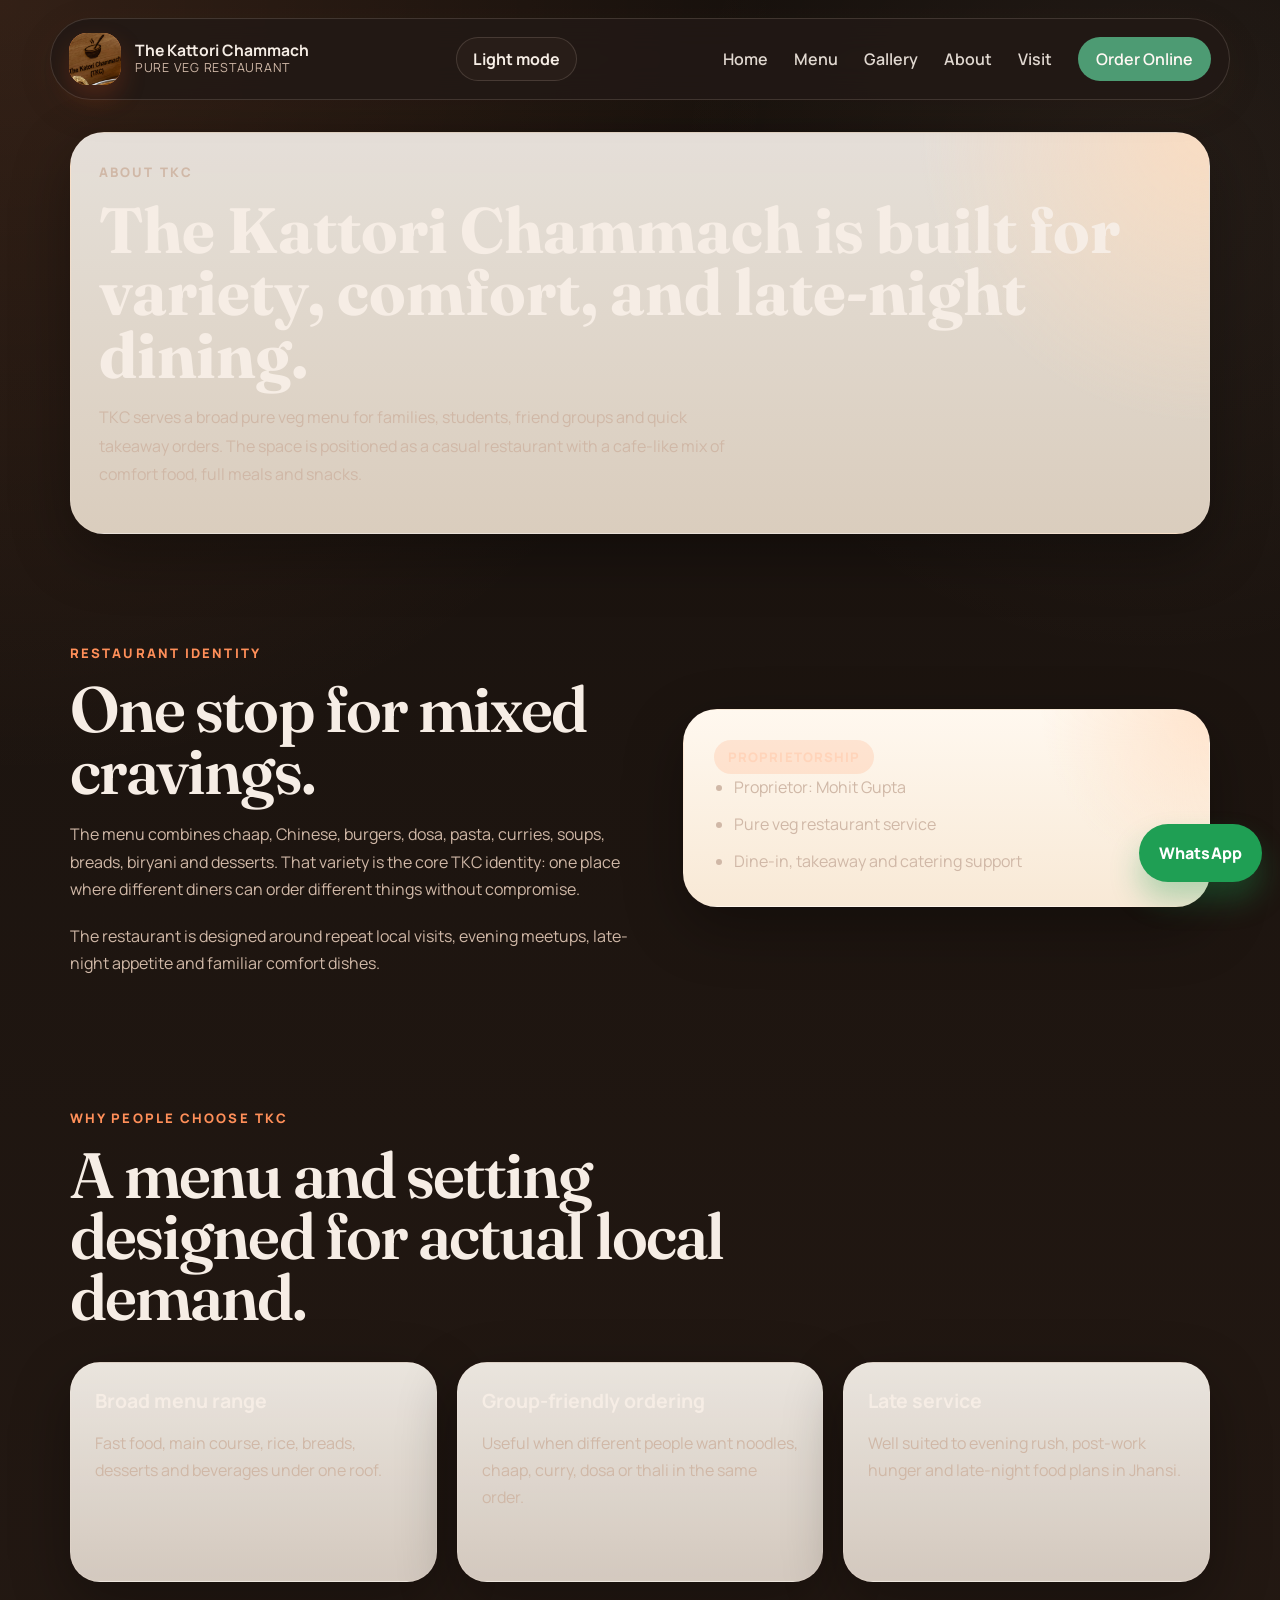
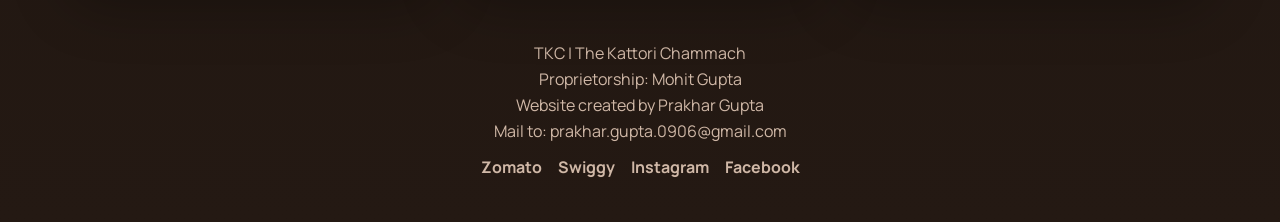
<file: about.html>
<!DOCTYPE html>
<html lang="en">
<head>
    <meta charset="UTF-8">
    <meta name="viewport" content="width=device-width, initial-scale=1.0">
    <title>About TKC | The Kattori Chammach</title>
    <meta name="description" content="Learn about TKC The Kattori Chammach, its restaurant identity, dining style, and proprietorship.">
    <link rel="icon" type="image/png" href="Dishes_images/logo.png">
    <link rel="preconnect" href="https://fonts.googleapis.com">
    <link rel="preconnect" href="https://fonts.gstatic.com" crossorigin>
    <link href="https://fonts.googleapis.com/css2?family=Fraunces:wght@500;600;700&family=Manrope:wght@400;500;600;700;800&display=swap" rel="stylesheet">
    <link rel="stylesheet" href="style.css">
</head>
<body class="dark-mode">
    <header class="site-header">
        <nav class="nav-shell">
            <a class="brand" href="index.html" aria-label="TKC home">
                <span class="brand-mark"><img src="Dishes_images/logo.png" alt="TKC logo"></span>
                <span class="brand-copy"><strong>The Kattori Chammach</strong><small>Pure Veg Restaurant</small></span>
            </a>
            <button class="theme-toggle" type="button" aria-label="Toggle dark mode">Dark mode</button>
            <button class="nav-toggle" type="button" aria-expanded="false" aria-label="Open navigation"><span></span><span></span><span></span></button>
            <div class="nav-links">
                <a href="index.html">Home</a>
                <a href="menu.html">Menu</a>
                <a href="gallery.html">Gallery</a>
                <a href="about.html">About</a>
                <a href="visit.html">Visit</a>
                <a class="nav-cta" href="https://www.swiggy.com/city/jhansi/the-katori-chammach-restaurant-civil-lines-rest1144390" target="_blank" rel="noreferrer">Order Online</a>
            </div>
        </nav>
    </header>

    <main>
        <section class="inner-hero">
            <div class="menu-page-card reveal">
                <p class="eyebrow">About TKC</p>
                <h1>The Kattori Chammach is built for variety, comfort, and late-night dining.</h1>
                <p>TKC serves a broad pure veg menu for families, students, friend groups and quick takeaway orders. The space is positioned as a casual restaurant with a cafe-like mix of comfort food, full meals and snacks.</p>
            </div>
        </section>

        <section class="story-section">
            <div class="story-grid">
                <div class="story-copy reveal">
                    <p class="eyebrow">Restaurant Identity</p>
                    <h2>One stop for mixed cravings.</h2>
                    <p>The menu combines chaap, Chinese, burgers, dosa, pasta, curries, soups, breads, biryani and desserts. That variety is the core TKC identity: one place where different diners can order different things without compromise.</p>
                    <p>The restaurant is designed around repeat local visits, evening meetups, late-night appetite and familiar comfort dishes.</p>
                </div>
                <div class="story-highlight reveal">
                    <div class="highlight-box">
                        <span class="tag">Proprietorship</span>
                        <ul>
                            <li>Proprietor: Mohit Gupta</li>
                            <li>Pure veg restaurant service</li>
                            <li>Dine-in, takeaway and catering support</li>
                        </ul>
                    </div>
                </div>
            </div>
        </section>

        <section class="space-section">
            <div class="section-heading reveal">
                <p class="eyebrow">Why People Choose TKC</p>
                <h2>A menu and setting designed for actual local demand.</h2>
            </div>
            <div class="space-grid">
                <article class="space-card reveal"><h3>Broad menu range</h3><p>Fast food, main course, rice, breads, desserts and beverages under one roof.</p></article>
                <article class="space-card reveal"><h3>Group-friendly ordering</h3><p>Useful when different people want noodles, chaap, curry, dosa or thali in the same order.</p></article>
                <article class="space-card reveal"><h3>Late service</h3><p>Well suited to evening rush, post-work hunger and late-night food plans in Jhansi.</p></article>
            </div>
        </section>
    </main>

    <footer class="site-footer">
        <p>TKC | The Kattori Chammach</p>
        <p>Proprietorship: Mohit Gupta</p>
        <p>Website created by Prakhar Gupta</p>
        <p><a href="mailto:prakhar.gupta.0906@gmail.com">Mail to: prakhar.gupta.0906@gmail.com</a></p>
        <div class="footer-links">
            <a href="https://www.zomato.com/jhansi/the-katori-chammach-veg-restaurant-sipri-bazaar/order" target="_blank" rel="noreferrer">Zomato</a>
            <a href="https://www.swiggy.com/city/jhansi/the-katori-chammach-restaurant-civil-lines-rest1144390" target="_blank" rel="noreferrer">Swiggy</a>
            <a href="https://www.instagram.com/tkc.restaurant/" target="_blank" rel="noreferrer">Instagram</a>
            <a href="https://www.facebook.com/61585694618689/" target="_blank" rel="noreferrer">Facebook</a>
        </div>
    </footer>

    <a class="whatsapp-float" href="https://wa.me/919838003189?text=Hi%20TKC%2C%20I%20want%20to%20know%20more%20about%20the%20restaurant." target="_blank" rel="noreferrer" aria-label="Chat with TKC on WhatsApp"><span>WhatsApp</span></a>
    <script src="script.js"></script>
</body>
</html>
</file>
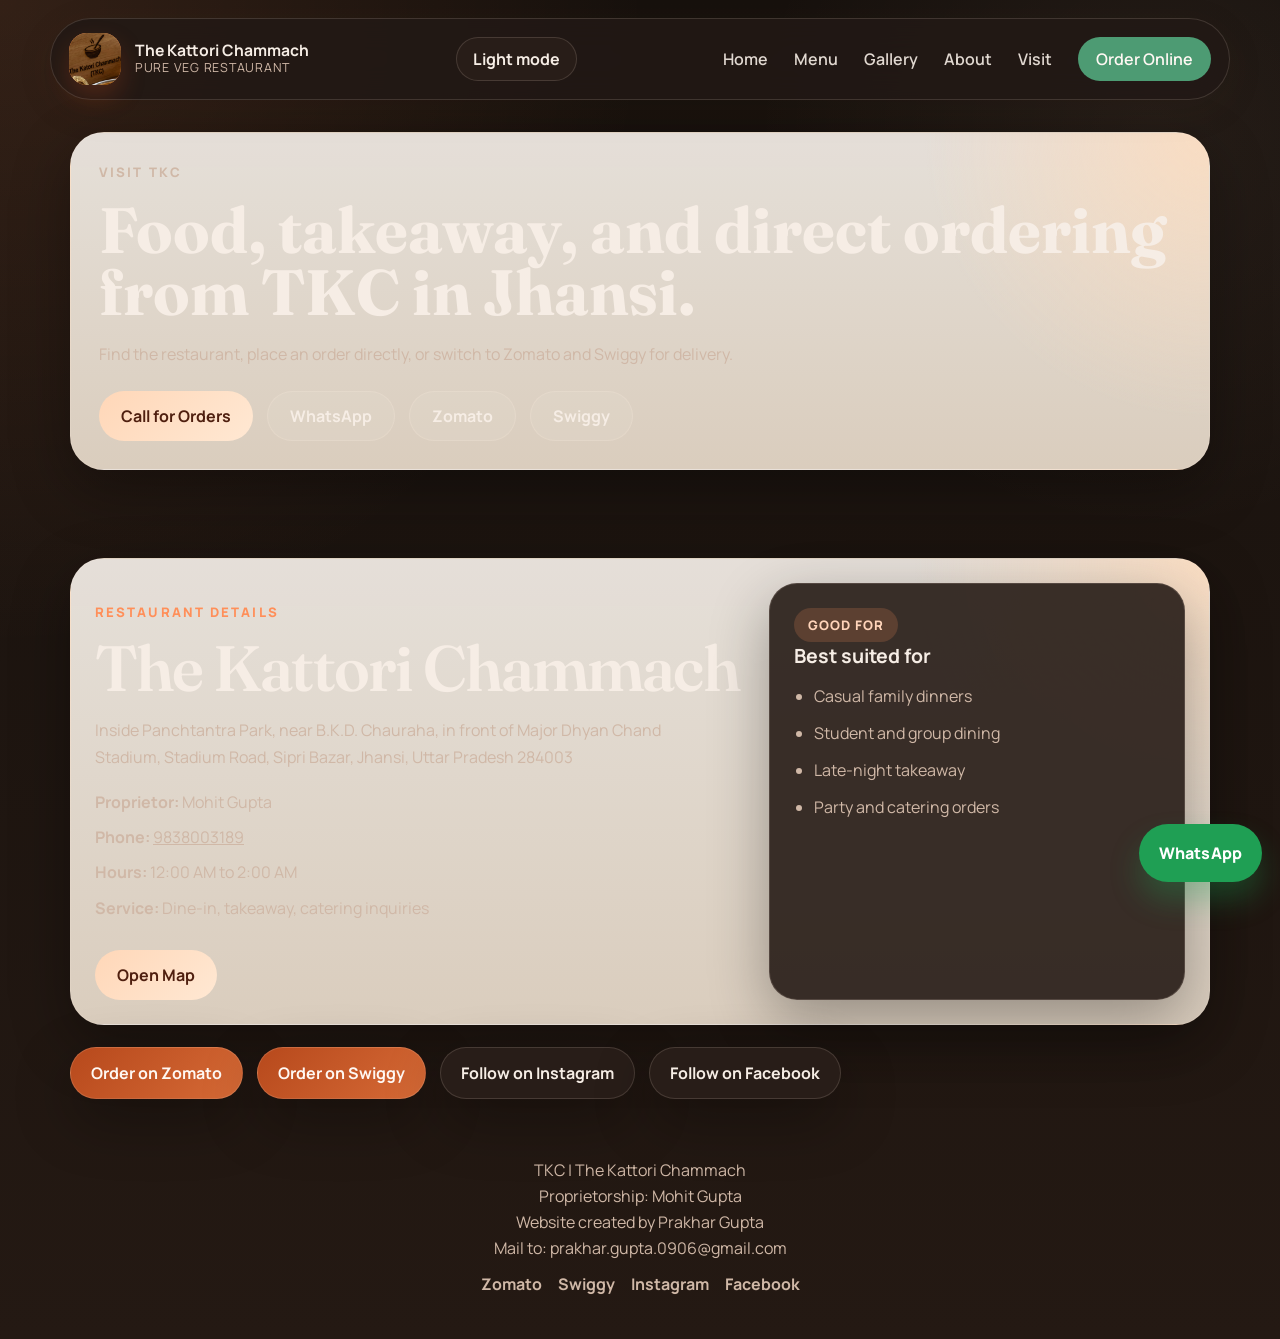
<file: visit.html>
<!DOCTYPE html>
<html lang="en">
<head>
    <meta charset="UTF-8">
    <meta name="viewport" content="width=device-width, initial-scale=1.0">
    <title>Visit TKC | The Kattori Chammach</title>
    <meta name="description" content="Visit TKC The Kattori Chammach in Jhansi. Find address, timing, ordering links and contact details.">
    <link rel="icon" type="image/png" href="Dishes_images/logo.png">
    <link rel="preconnect" href="https://fonts.googleapis.com">
    <link rel="preconnect" href="https://fonts.gstatic.com" crossorigin>
    <link href="https://fonts.googleapis.com/css2?family=Fraunces:wght@500;600;700&family=Manrope:wght@400;500;600;700;800&display=swap" rel="stylesheet">
    <link rel="stylesheet" href="style.css">
</head>
<body class="dark-mode">
    <header class="site-header">
        <nav class="nav-shell">
            <a class="brand" href="index.html" aria-label="TKC home">
                <span class="brand-mark"><img src="Dishes_images/logo.png" alt="TKC logo"></span>
                <span class="brand-copy"><strong>The Kattori Chammach</strong><small>Pure Veg Restaurant</small></span>
            </a>
            <button class="theme-toggle" type="button" aria-label="Toggle dark mode">Dark mode</button>
            <button class="nav-toggle" type="button" aria-expanded="false" aria-label="Open navigation"><span></span><span></span><span></span></button>
            <div class="nav-links">
                <a href="index.html">Home</a>
                <a href="menu.html">Menu</a>
                <a href="gallery.html">Gallery</a>
                <a href="about.html">About</a>
                <a href="visit.html">Visit</a>
                <a class="nav-cta" href="https://www.swiggy.com/city/jhansi/the-katori-chammach-restaurant-civil-lines-rest1144390" target="_blank" rel="noreferrer">Order Online</a>
            </div>
        </nav>
    </header>

    <main>
        <section class="inner-hero">
            <div class="menu-page-card reveal">
                <p class="eyebrow">Visit TKC</p>
                <h1>Food, takeaway, and direct ordering from TKC in Jhansi.</h1>
                <p>Find the restaurant, place an order directly, or switch to Zomato and Swiggy for delivery.</p>
                <div class="menu-page-actions">
                    <a class="button button-primary" href="tel:9838003189">Call for Orders</a>
                    <a class="button button-secondary" href="https://wa.me/919838003189?text=Hi%20TKC%2C%20I%20want%20to%20place%20an%20order." target="_blank" rel="noreferrer">WhatsApp</a>
                    <a class="button button-secondary" href="https://www.zomato.com/jhansi/the-katori-chammach-veg-restaurant-sipri-bazaar/order" target="_blank" rel="noreferrer">Zomato</a>
                    <a class="button button-secondary" href="https://www.swiggy.com/city/jhansi/the-katori-chammach-restaurant-civil-lines-rest1144390" target="_blank" rel="noreferrer">Swiggy</a>
                </div>
            </div>
        </section>

        <section class="visit-section">
            <div class="visit-card reveal">
                <div class="visit-copy">
                    <p class="eyebrow">Restaurant Details</p>
                    <h2>The Kattori Chammach</h2>
                    <p>Inside Panchtantra Park, near B.K.D. Chauraha, in front of Major Dhyan Chand Stadium, Stadium Road, Sipri Bazar, Jhansi, Uttar Pradesh 284003</p>
                    <div class="visit-list">
                        <p><strong>Proprietor:</strong> Mohit Gupta</p>
                        <p><strong>Phone:</strong> <a href="tel:9838003189">9838003189</a></p>
                        <p><strong>Hours:</strong> 12:00 AM to 2:00 AM</p>
                        <p><strong>Service:</strong> Dine-in, takeaway, catering inquiries</p>
                    </div>
                    <div class="hero-actions">
                        <a class="button button-primary" href="https://maps.google.com/?q=TKC%20The%20Kattori%20Chammach%20Jhansi" target="_blank" rel="noreferrer">Open Map</a>
                    </div>
                </div>
                <div class="hours-panel">
                    <div class="hours-chip">Good for</div>
                    <h3>Best suited for</h3>
                    <ul>
                        <li>Casual family dinners</li>
                        <li>Student and group dining</li>
                        <li>Late-night takeaway</li>
                        <li>Party and catering orders</li>
                    </ul>
                </div>
            </div>
        </section>

        <section class="action-strip reveal" aria-label="Order and follow TKC">
            <a class="action-pill action-pill-order" href="https://www.zomato.com/jhansi/the-katori-chammach-veg-restaurant-sipri-bazaar/order" target="_blank" rel="noreferrer">Order on Zomato</a>
            <a class="action-pill action-pill-order" href="https://www.swiggy.com/city/jhansi/the-katori-chammach-restaurant-civil-lines-rest1144390" target="_blank" rel="noreferrer">Order on Swiggy</a>
            <a class="action-pill" href="https://www.instagram.com/tkc.restaurant/" target="_blank" rel="noreferrer">Follow on Instagram</a>
            <a class="action-pill" href="https://www.facebook.com/61585694618689/" target="_blank" rel="noreferrer">Follow on Facebook</a>
        </section>
    </main>

    <footer class="site-footer">
        <p>TKC | The Kattori Chammach</p>
        <p>Proprietorship: Mohit Gupta</p>
        <p>Website created by Prakhar Gupta</p>
        <p><a href="mailto:prakhar.gupta.0906@gmail.com">Mail to: prakhar.gupta.0906@gmail.com</a></p>
        <div class="footer-links">
            <a href="https://www.zomato.com/jhansi/the-katori-chammach-veg-restaurant-sipri-bazaar/order" target="_blank" rel="noreferrer">Zomato</a>
            <a href="https://www.swiggy.com/city/jhansi/the-katori-chammach-restaurant-civil-lines-rest1144390" target="_blank" rel="noreferrer">Swiggy</a>
            <a href="https://www.instagram.com/tkc.restaurant/" target="_blank" rel="noreferrer">Instagram</a>
            <a href="https://www.facebook.com/61585694618689/" target="_blank" rel="noreferrer">Facebook</a>
        </div>
    </footer>

    <a class="whatsapp-float" href="https://wa.me/919838003189?text=Hi%20TKC%2C%20I%20want%20to%20place%20an%20order." target="_blank" rel="noreferrer" aria-label="Chat with TKC on WhatsApp"><span>WhatsApp</span></a>
    <script src="script.js"></script>
</body>
</html>
</file>
<file: style.css>
:root {
    --bg: #f7efe3;
    --bg-soft: #fff8ef;
    --paper: rgba(255, 250, 243, 0.86);
    --paper-strong: #fffaf2;
    --text: #1f1712;
    --muted: #6b5445;
    --line: rgba(73, 43, 21, 0.12);
    --accent: #b7491c;
    --accent-deep: #8f2f11;
    --accent-soft: #ffd8b6;
    --green: #305b3d;
    --shadow: 0 20px 60px rgba(72, 42, 24, 0.12);
    --radius-lg: 28px;
    --radius-md: 22px;
    --radius-sm: 16px;
    --content-width: 1180px;
}

body.dark-mode {
    --bg: #17110d;
    --bg-soft: #221915;
    --paper: rgba(42, 31, 25, 0.92);
    --paper-strong: #2d211b;
    --text: #f6ede5;
    --muted: #d0b8a7;
    --line: rgba(255, 235, 220, 0.14);
    --accent: #ff8f59;
    --accent-deep: #ffd4ba;
    --accent-soft: rgba(255, 143, 89, 0.18);
    --green: #4d9b73;
    --shadow: 0 20px 60px rgba(0, 0, 0, 0.32);
}

* {
    box-sizing: border-box;
}

html {
    scroll-behavior: smooth;
}

body {
    margin: 0;
    font-family: "Manrope", sans-serif;
    color: var(--text);
    background:
        radial-gradient(circle at top left, rgba(255, 202, 153, 0.7), transparent 35%),
        radial-gradient(circle at 90% 10%, rgba(184, 73, 28, 0.14), transparent 24%),
        linear-gradient(180deg, #fff7ee 0%, #f8eddc 100%);
    overflow-x: hidden;
}

body.dark-mode {
    background:
        radial-gradient(circle at top left, rgba(255, 143, 89, 0.12), transparent 35%),
        radial-gradient(circle at 90% 10%, rgba(255, 210, 186, 0.06), transparent 24%),
        linear-gradient(180deg, #17110d 0%, #241913 100%);
}

body.nav-open {
    overflow: hidden;
}

a {
    color: inherit;
}

img {
    max-width: 100%;
}

.site-header {
    position: sticky;
    top: 0;
    z-index: 20;
    padding: 18px 20px 0;
}

.nav-shell {
    max-width: var(--content-width);
    margin: 0 auto;
    padding: 14px 18px;
    display: flex;
    align-items: center;
    justify-content: space-between;
    gap: 20px;
    border: 1px solid rgba(255, 255, 255, 0.45);
    border-radius: 999px;
    background: rgba(255, 248, 238, 0.8);
    backdrop-filter: blur(16px);
    box-shadow: 0 10px 40px rgba(77, 48, 27, 0.08);
}

.brand {
    display: inline-flex;
    align-items: center;
    gap: 14px;
    text-decoration: none;
}

.brand-mark {
    width: 52px;
    height: 52px;
    display: grid;
    place-items: center;
    border-radius: 18px;
    background: linear-gradient(135deg, var(--accent) 0%, #ec8f49 100%);
    color: #fff8f3;
    font-family: "Fraunces", serif;
    font-size: 1.25rem;
    font-weight: 700;
    letter-spacing: 0.04em;
    box-shadow: 0 12px 24px rgba(183, 73, 28, 0.28);
    overflow: hidden;
}

.brand-mark img {
    width: 100%;
    height: 100%;
    object-fit: cover;
}

.brand-copy {
    display: flex;
    flex-direction: column;
}

.brand-copy strong {
    font-size: 0.98rem;
    line-height: 1.1;
}

.brand-copy small {
    color: var(--muted);
    font-size: 0.78rem;
    letter-spacing: 0.06em;
    text-transform: uppercase;
}

.nav-links {
    display: flex;
    align-items: center;
    gap: 26px;
}

.nav-links a {
    text-decoration: none;
    font-weight: 600;
    color: rgba(31, 23, 18, 0.88);
}

body.dark-mode .nav-links a {
    color: rgba(246, 237, 229, 0.9);
}

.nav-links a:hover {
    color: var(--accent);
}

.nav-cta {
    padding: 11px 18px;
    border-radius: 999px;
    background: var(--green);
    color: #fff8f3 !important;
}

.nav-toggle {
    display: none;
    width: 48px;
    height: 48px;
    padding: 0;
    border: 0;
    border-radius: 14px;
    background: rgba(183, 73, 28, 0.1);
    cursor: pointer;
}

.nav-toggle span {
    display: block;
    width: 22px;
    height: 2px;
    margin: 5px auto;
    background: var(--text);
    transition: transform 0.25s ease, opacity 0.25s ease;
}

.theme-toggle {
    min-height: 44px;
    padding: 0 16px;
    border: 1px solid rgba(84, 55, 35, 0.12);
    border-radius: 999px;
    background: rgba(255, 250, 243, 0.82);
    color: var(--text);
    font: inherit;
    font-weight: 700;
    cursor: pointer;
}

body.dark-mode .theme-toggle,
body.dark-mode .nav-shell,
body.dark-mode .action-pill,
body.dark-mode .gallery-card,
body.dark-mode .featured-dish,
body.dark-mode .menu-detail-card,
body.dark-mode .menu-panel,
body.dark-mode .space-card,
body.dark-mode .visit-card,
body.dark-mode .highlight-box,
body.dark-mode .stats-band,
body.dark-mode .hours-panel,
body.dark-mode .menu-page-card {
    background-color: var(--paper);
    border-color: var(--line);
}

body.dark-mode .nav-shell {
    background: rgba(34, 25, 21, 0.86);
}

body.dark-mode .hero-backdrop {
    background:
        radial-gradient(circle at top right, rgba(255, 143, 89, 0.22), transparent 30%),
        linear-gradient(135deg, #140e0b 0%, #251712 40%, #3c2116 100%);
}

body.dark-mode .button-secondary {
    color: #f6ede5;
    border-color: rgba(255, 235, 220, 0.18);
}

body.dark-mode .site-footer,
body.dark-mode .site-footer a,
body.dark-mode .menu-list-block span,
body.dark-mode .featured-dish p,
body.dark-mode .gallery-copy p,
body.dark-mode .menu-page-card p,
body.dark-mode .menu-note {
    color: var(--muted);
}

main {
    display: block;
}

section {
    max-width: var(--content-width);
    margin: 0 auto;
    padding: 42px 20px 0;
}

.hero-section {
    position: relative;
    padding-top: 34px;
}

.hero-backdrop {
    position: absolute;
    inset: 40px 20px auto;
    height: 540px;
    max-width: calc(var(--content-width) - 40px);
    margin: 0 auto;
    left: 0;
    right: 0;
    border-radius: 40px;
    background:
        radial-gradient(circle at top right, rgba(255, 218, 182, 0.9), transparent 30%),
        linear-gradient(135deg, #351a11 0%, #512414 40%, #7e381a 100%);
    box-shadow: var(--shadow);
}

.hero-grid {
    position: relative;
    display: grid;
    grid-template-columns: 1.15fr 0.85fr;
    gap: 28px;
    padding: 72px 26px 34px;
}

.hero-copy,
.hero-cards,
.menu-panel,
.highlight-box,
.space-card,
.visit-card,
.stats-band,
.hours-panel {
    border: 1px solid rgba(255, 255, 255, 0.24);
    box-shadow: var(--shadow);
}

.hero-copy {
    padding: 30px;
    border-radius: 34px;
    background: linear-gradient(180deg, rgba(255, 248, 239, 0.14), rgba(255, 248, 239, 0.08));
    color: #fff6ee;
}

.eyebrow {
    margin: 0 0 14px;
    font-size: 0.82rem;
    font-weight: 800;
    letter-spacing: 0.16em;
    text-transform: uppercase;
    color: rgba(255, 230, 211, 0.88);
}

.hero-copy h1,
.section-heading h2,
.story-copy h2,
.visit-copy h2 {
    margin: 0;
    font-family: "Fraunces", serif;
    font-weight: 600;
    line-height: 0.96;
    letter-spacing: -0.03em;
}

.hero-copy h1 {
    max-width: 10ch;
    font-size: clamp(3rem, 6vw, 6rem);
}

.hero-text {
    max-width: 52ch;
    margin: 24px 0 0;
    font-size: 1.04rem;
    line-height: 1.8;
    color: rgba(255, 241, 231, 0.88);
}

.hero-actions {
    display: flex;
    flex-wrap: wrap;
    gap: 14px;
    margin-top: 28px;
}

.button {
    display: inline-flex;
    align-items: center;
    justify-content: center;
    min-height: 50px;
    padding: 0 22px;
    border-radius: 999px;
    text-decoration: none;
    font-weight: 700;
    transition: transform 0.22s ease, background 0.22s ease, color 0.22s ease;
}

.button:hover {
    transform: translateY(-2px);
}

.button-primary {
    background: linear-gradient(135deg, #ffd7b8 0%, #ffe8d3 100%);
    color: #4f1f0f;
}

.button-secondary {
    border: 1px solid rgba(255, 241, 230, 0.42);
    background: rgba(255, 246, 238, 0.08);
    color: #fff8f2;
}

.hero-meta {
    display: grid;
    grid-template-columns: repeat(3, minmax(0, 1fr));
    gap: 12px;
    margin: 30px 0 0;
    padding: 0;
    list-style: none;
}

.hero-meta li {
    padding: 14px 16px;
    border-radius: 18px;
    background: rgba(255, 247, 239, 0.1);
    color: rgba(255, 235, 220, 0.92);
    font-size: 0.92rem;
}

.hero-cards {
    display: grid;
    align-content: end;
    gap: 18px;
}

.feature-card {
    border-radius: 30px;
    background: var(--paper);
    backdrop-filter: blur(12px);
    color: var(--text);
}

.feature-card-main {
    min-height: 320px;
    padding: 28px;
}

.feature-card-main h2 {
    margin: 16px 0 14px;
    font-family: "Fraunces", serif;
    font-size: clamp(2rem, 4vw, 3rem);
    line-height: 1;
}

.hero-logo {
    width: 120px;
    height: 120px;
    object-fit: cover;
    border-radius: 24px;
    margin-bottom: 16px;
    border: 1px solid rgba(84, 55, 35, 0.12);
}

.feature-card-main p,
.mini-card p,
.menu-panel li,
.story-copy p,
.highlight-box li,
.space-card p,
.visit-copy p,
.visit-list p,
.hours-panel li,
.section-heading p,
.stats-band span {
    color: var(--muted);
    line-height: 1.7;
}

.tag,
.hours-chip {
    display: inline-flex;
    align-items: center;
    min-height: 34px;
    padding: 0 14px;
    border-radius: 999px;
    background: var(--accent-soft);
    color: var(--accent-deep);
    font-size: 0.82rem;
    font-weight: 800;
    letter-spacing: 0.08em;
    text-transform: uppercase;
}

.mini-card-row {
    display: grid;
    grid-template-columns: 1fr 1fr;
    gap: 18px;
}

.mini-card {
    min-height: 150px;
    padding: 22px;
}

.card-number {
    display: inline-block;
    margin-bottom: 14px;
    font-family: "Fraunces", serif;
    font-size: 2.2rem;
    color: var(--accent);
}

.stats-band {
    display: grid;
    grid-template-columns: repeat(3, 1fr);
    gap: 18px;
    margin-top: 22px;
    padding: 22px 26px;
    border-radius: 30px;
    background: rgba(255, 250, 243, 0.8);
    backdrop-filter: blur(14px);
}

.stats-band strong {
    display: block;
    margin-bottom: 8px;
    font-family: "Fraunces", serif;
    font-size: 1.8rem;
}

.action-strip {
    display: flex;
    flex-wrap: wrap;
    gap: 14px;
    margin-top: 22px;
    padding: 0 20px;
}

.action-pill {
    display: inline-flex;
    align-items: center;
    justify-content: center;
    min-height: 52px;
    padding: 0 20px;
    border-radius: 999px;
    background: rgba(255, 250, 243, 0.82);
    border: 1px solid rgba(84, 55, 35, 0.12);
    color: var(--text);
    text-decoration: none;
    font-weight: 700;
    box-shadow: var(--shadow);
}

.action-pill-order {
    background: linear-gradient(135deg, #b7491c 0%, #d66a36 100%);
    color: #fff8f3;
}

.menu-section,
.featured-section,
.gallery-section,
.space-section {
    padding-top: 96px;
}

.story-section,
.visit-section {
    padding-top: 88px;
}

.section-heading {
    max-width: 760px;
}

.section-heading .eyebrow,
.story-copy .eyebrow,
.visit-copy .eyebrow {
    color: var(--accent);
}

.section-heading h2,
.story-copy h2,
.visit-copy h2 {
    font-size: clamp(2.5rem, 5vw, 4.5rem);
}

.section-heading p {
    max-width: 58ch;
    margin-top: 18px;
}

.menu-layout {
    display: grid;
    grid-template-columns: repeat(3, minmax(0, 1fr));
    gap: 20px;
    margin-top: 34px;
}

.featured-grid {
    display: grid;
    grid-template-columns: repeat(4, minmax(0, 1fr));
    gap: 20px;
    margin-top: 34px;
}

.featured-dish {
    overflow: hidden;
    border-radius: 28px;
    background: rgba(255, 250, 243, 0.82);
    border: 1px solid rgba(255, 255, 255, 0.35);
    box-shadow: var(--shadow);
}

.featured-dish img {
    display: block;
    width: 100%;
    height: 240px;
    object-fit: cover;
}

.featured-dish div {
    padding: 18px 18px 22px;
}

.featured-dish h3 {
    margin: 0 0 10px;
    font-size: 1.12rem;
}

.featured-dish p {
    margin: 0;
    color: var(--muted);
    line-height: 1.7;
}

.menu-panel {
    padding: 24px;
    border-radius: var(--radius-lg);
    background: rgba(255, 250, 243, 0.72);
    backdrop-filter: blur(10px);
}

.menu-panel h3,
.space-card h3,
.hours-panel h3 {
    margin: 0 0 14px;
    font-size: 1.22rem;
}

.menu-panel ul,
.highlight-box ul,
.hours-panel ul {
    margin: 0;
    padding-left: 20px;
}

.story-grid {
    display: grid;
    grid-template-columns: 1fr 0.9fr;
    gap: 28px;
    align-items: center;
}

.story-copy p {
    max-width: 58ch;
    margin-top: 20px;
}

.highlight-box {
    padding: 30px;
    border-radius: 34px;
    background:
        radial-gradient(circle at top right, rgba(255, 220, 191, 0.7), transparent 30%),
        linear-gradient(180deg, #fff8ef 0%, #f8e9d6 100%);
}

.highlight-box li + li,
.hours-panel li + li {
    margin-top: 10px;
}

.space-grid {
    display: grid;
    grid-template-columns: repeat(3, minmax(0, 1fr));
    gap: 20px;
    margin-top: 34px;
}

.gallery-grid {
    display: grid;
    grid-template-columns: 1.15fr 0.85fr 0.85fr;
    gap: 20px;
    margin-top: 34px;
}

.gallery-card {
    overflow: hidden;
    border-radius: 30px;
    background: rgba(255, 250, 243, 0.78);
    border: 1px solid rgba(255, 255, 255, 0.3);
    box-shadow: var(--shadow);
}

.gallery-card-tall {
    grid-row: span 2;
}

.gallery-card-wide {
    grid-column: span 2;
}

.gallery-image {
    min-height: 260px;
    background-size: cover;
    background-position: center;
}

.gallery-image-chaap {
    min-height: 540px;
    background-image:
        linear-gradient(180deg, rgba(35, 20, 11, 0.08), rgba(35, 20, 11, 0.5)),
        url("Dishes_images/veg-manchurian-with-hakka-noodles.png");
}

.gallery-image-noodles {
    background-image:
        linear-gradient(180deg, rgba(35, 20, 11, 0.08), rgba(35, 20, 11, 0.45)),
        url("Dishes_images/special-pizza.png");
}

.gallery-image-dosa {
    background-image:
        linear-gradient(180deg, rgba(35, 20, 11, 0.08), rgba(35, 20, 11, 0.45)),
        url("Dishes_images/deluxe-thali.png");
}

.gallery-image-table {
    min-height: 300px;
    background-image:
        linear-gradient(180deg, rgba(35, 20, 11, 0.08), rgba(35, 20, 11, 0.48)),
        url("Dishes_images/tkc-signature-thali.png");
}

.gallery-copy {
    padding: 20px 22px 24px;
}

.gallery-copy h3 {
    margin: 0 0 10px;
    font-size: 1.24rem;
}

.gallery-copy p {
    margin: 0;
    color: var(--muted);
    line-height: 1.7;
}

.space-card {
    min-height: 220px;
    padding: 24px;
    border-radius: 30px;
    background:
        linear-gradient(180deg, rgba(255, 250, 243, 0.9), rgba(255, 244, 232, 0.8));
}

.visit-card {
    display: grid;
    grid-template-columns: 1.1fr 0.7fr;
    gap: 20px;
    padding: 24px;
    border-radius: 34px;
    background:
        radial-gradient(circle at top right, rgba(255, 220, 188, 0.78), transparent 24%),
        linear-gradient(180deg, rgba(255, 250, 243, 0.88), rgba(248, 234, 217, 0.86));
}

.visit-copy p {
    max-width: 58ch;
    margin-top: 18px;
}

.visit-list {
    margin-top: 18px;
}

.visit-list p {
    margin: 8px 0;
}

.hours-panel {
    padding: 24px;
    border-radius: 28px;
    background: rgba(255, 255, 255, 0.62);
}

.site-footer {
    padding: 56px 20px 44px;
    text-align: center;
    color: var(--muted);
}

.site-footer p {
    margin: 4px 0;
}

.site-footer p a {
    color: inherit;
    text-decoration: none;
}

.footer-links {
    display: flex;
    justify-content: center;
    flex-wrap: wrap;
    gap: 16px;
    margin-top: 14px;
}

.footer-links a {
    color: var(--text);
    text-decoration: none;
    font-weight: 700;
}

.reveal {
    opacity: 0;
    transform: translateY(32px);
    transition: opacity 0.7s ease, transform 0.7s ease;
}

.reveal.is-visible {
    opacity: 1;
    transform: translateY(0);
}

.whatsapp-float {
    position: fixed;
    right: 18px;
    bottom: 18px;
    z-index: 25;
    display: inline-flex;
    align-items: center;
    justify-content: center;
    min-height: 58px;
    padding: 0 20px;
    border-radius: 999px;
    background: #1f9f54;
    color: #fff;
    text-decoration: none;
    font-weight: 800;
    letter-spacing: 0.01em;
    box-shadow: 0 18px 30px rgba(31, 159, 84, 0.32);
}

.whatsapp-float:hover {
    background: #168447;
}

.menu-page {
    min-height: 100vh;
}

.menu-page .nav-shell {
    margin-bottom: 10px;
}

.menu-hero {
    padding-top: 32px;
}

.menu-page-card {
    padding: 28px;
    border-radius: 34px;
    background:
        radial-gradient(circle at top right, rgba(255, 220, 188, 0.78), transparent 24%),
        linear-gradient(180deg, rgba(255, 250, 243, 0.88), rgba(248, 234, 217, 0.86));
    border: 1px solid rgba(255, 255, 255, 0.34);
    box-shadow: var(--shadow);
}

.menu-page-card h1 {
    margin: 0;
    font-family: "Fraunces", serif;
    font-size: clamp(2.8rem, 5vw, 4.8rem);
    line-height: 0.98;
}

.menu-page-card p {
    max-width: 64ch;
    color: var(--muted);
    line-height: 1.8;
}

.menu-page-actions {
    display: flex;
    flex-wrap: wrap;
    gap: 14px;
    margin-top: 22px;
}

.inner-hero {
    padding-top: 32px;
}

.center-actions {
    display: flex;
    justify-content: center;
    margin-top: 28px;
}

.gallery-page-grid {
    grid-template-columns: repeat(4, minmax(0, 1fr));
}

.pdf-shell {
    margin-top: 28px;
    border-radius: 28px;
    overflow: hidden;
    background: #fff;
    border: 1px solid rgba(84, 55, 35, 0.12);
    box-shadow: var(--shadow);
}

.pdf-frame {
    display: block;
    width: 100%;
    height: 980px;
    border: 0;
}

.menu-note {
    margin-top: 18px;
    color: var(--muted);
}

.menu-catalog {
    padding-top: 36px;
    padding-bottom: 20px;
}

.menu-catalog-grid {
    display: grid;
    grid-template-columns: repeat(2, minmax(0, 1fr));
    gap: 22px;
}

.menu-detail-card {
    padding: 26px;
    border-radius: 30px;
    background: rgba(255, 250, 243, 0.78);
    border: 1px solid rgba(255, 255, 255, 0.34);
    box-shadow: var(--shadow);
}

.menu-detail-photo {
    min-height: 240px;
    margin-bottom: 20px;
    border-radius: 24px;
    background-size: cover;
    background-position: center;
}

.menu-photo-beverages {
    background-image: url("Dishes_images/lemon-coriander-soup.png");
}

.menu-photo-fastfood {
    background-image: url("Dishes_images/special-pizza.png");
}

.menu-photo-pizza {
    background-image: url("Dishes_images/veg-manchurian-with-hakka-noodles.png");
}

.menu-photo-south {
    background-image: url("Dishes_images/deluxe-thali.png");
}

.menu-photo-chaap {
    background-image: url("Dishes_images/kadai-paneer.png");
}

.menu-photo-meals {
    background-image: url("Dishes_images/tkc-signature-thali.png");
}

.menu-photo-label {
    margin: -4px 0 16px;
    color: var(--accent);
    font-size: 0.84rem;
    font-weight: 800;
    letter-spacing: 0.08em;
    text-transform: uppercase;
}

.menu-detail-head {
    padding-bottom: 16px;
    margin-bottom: 18px;
    border-bottom: 1px solid rgba(84, 55, 35, 0.12);
}

.menu-kicker {
    margin: 0 0 10px;
    color: var(--accent);
    font-size: 0.8rem;
    font-weight: 800;
    letter-spacing: 0.14em;
    text-transform: uppercase;
}

.menu-detail-head h2 {
    margin: 0;
    font-family: "Fraunces", serif;
    font-size: clamp(1.8rem, 3vw, 2.5rem);
    line-height: 1.05;
}

.menu-list-block + .menu-list-block {
    margin-top: 18px;
}

.menu-list-block h3 {
    margin: 0 0 12px;
    font-size: 1.02rem;
}

.menu-list-block ul {
    margin: 0;
    padding: 0;
    list-style: none;
}

.menu-list-block li {
    display: flex;
    align-items: flex-start;
    justify-content: space-between;
    gap: 18px;
    padding: 12px 0;
    border-top: 1px dashed rgba(84, 55, 35, 0.14);
}

.menu-list-block li:first-child {
    border-top: 0;
    padding-top: 0;
}

.menu-list-block span {
    color: var(--text);
    line-height: 1.55;
}

.menu-list-block strong {
    flex: 0 0 auto;
    color: var(--accent-deep);
    font-size: 0.95rem;
    white-space: nowrap;
}

@media (max-width: 1024px) {
    .hero-grid,
    .story-grid,
    .visit-card,
    .menu-layout,
    .featured-grid,
    .space-grid,
    .gallery-grid,
    .menu-catalog-grid {
        grid-template-columns: 1fr 1fr;
    }

    .gallery-card-wide {
        grid-column: auto;
    }

    .hero-grid {
        padding-top: 54px;
    }

    .hero-meta,
    .stats-band {
        grid-template-columns: 1fr;
    }
}

@media (max-width: 760px) {
    .site-header {
        padding: 14px 14px 0;
    }

    .nav-shell {
        border-radius: 28px;
        align-items: flex-start;
        flex-wrap: wrap;
    }

    .nav-toggle {
        display: inline-block;
    }

    .nav-links {
        display: none;
        width: 100%;
        padding-top: 8px;
        flex-direction: column;
        align-items: flex-start;
        gap: 14px;
    }

    .nav-links.is-open {
        display: flex;
    }

    .nav-cta {
        width: 100%;
        justify-content: center;
        text-align: center;
    }

    .hero-backdrop {
        inset: 26px 14px auto;
        height: 620px;
        max-width: calc(100% - 28px);
        border-radius: 28px;
    }

    .hero-grid,
    .story-grid,
    .visit-card,
    .menu-layout,
    .featured-grid,
    .space-grid,
    .gallery-grid,
    .menu-catalog-grid,
    .mini-card-row {
        grid-template-columns: 1fr;
    }

    .hero-grid {
        padding: 46px 0 0;
    }

    .hero-copy,
    .feature-card-main,
    .menu-panel,
    .highlight-box,
    .space-card,
    .visit-card,
    .hours-panel,
    .stats-band {
        border-radius: 24px;
    }

    .hero-copy {
        padding: 24px;
    }

    .hero-copy h1 {
        max-width: 12ch;
    }

    section {
        padding-left: 14px;
        padding-right: 14px;
    }

    .action-strip {
        padding-left: 14px;
        padding-right: 14px;
    }

    .menu-section,
    .featured-section,
    .gallery-section,
    .story-section,
    .space-section,
    .visit-section {
        padding-top: 72px;
    }

    .gallery-card-tall,
    .gallery-card-wide {
        grid-column: auto;
        grid-row: auto;
    }

    .gallery-image-chaap,
    .gallery-image-noodles,
    .gallery-image-dosa,
    .gallery-image-table {
        min-height: 260px;
    }

    .pdf-frame {
        height: 70vh;
    }

    .menu-detail-card {
        padding: 22px;
    }

    .menu-detail-photo {
        min-height: 210px;
    }

    .center-actions {
        justify-content: stretch;
    }

    .center-actions .button {
        width: 100%;
    }

    .menu-list-block li {
        flex-direction: column;
        gap: 6px;
    }

    .menu-list-block strong {
        white-space: normal;
    }

    .whatsapp-float {
        right: 14px;
        bottom: 14px;
        min-height: 52px;
        padding: 0 16px;
    }
}
</file>
